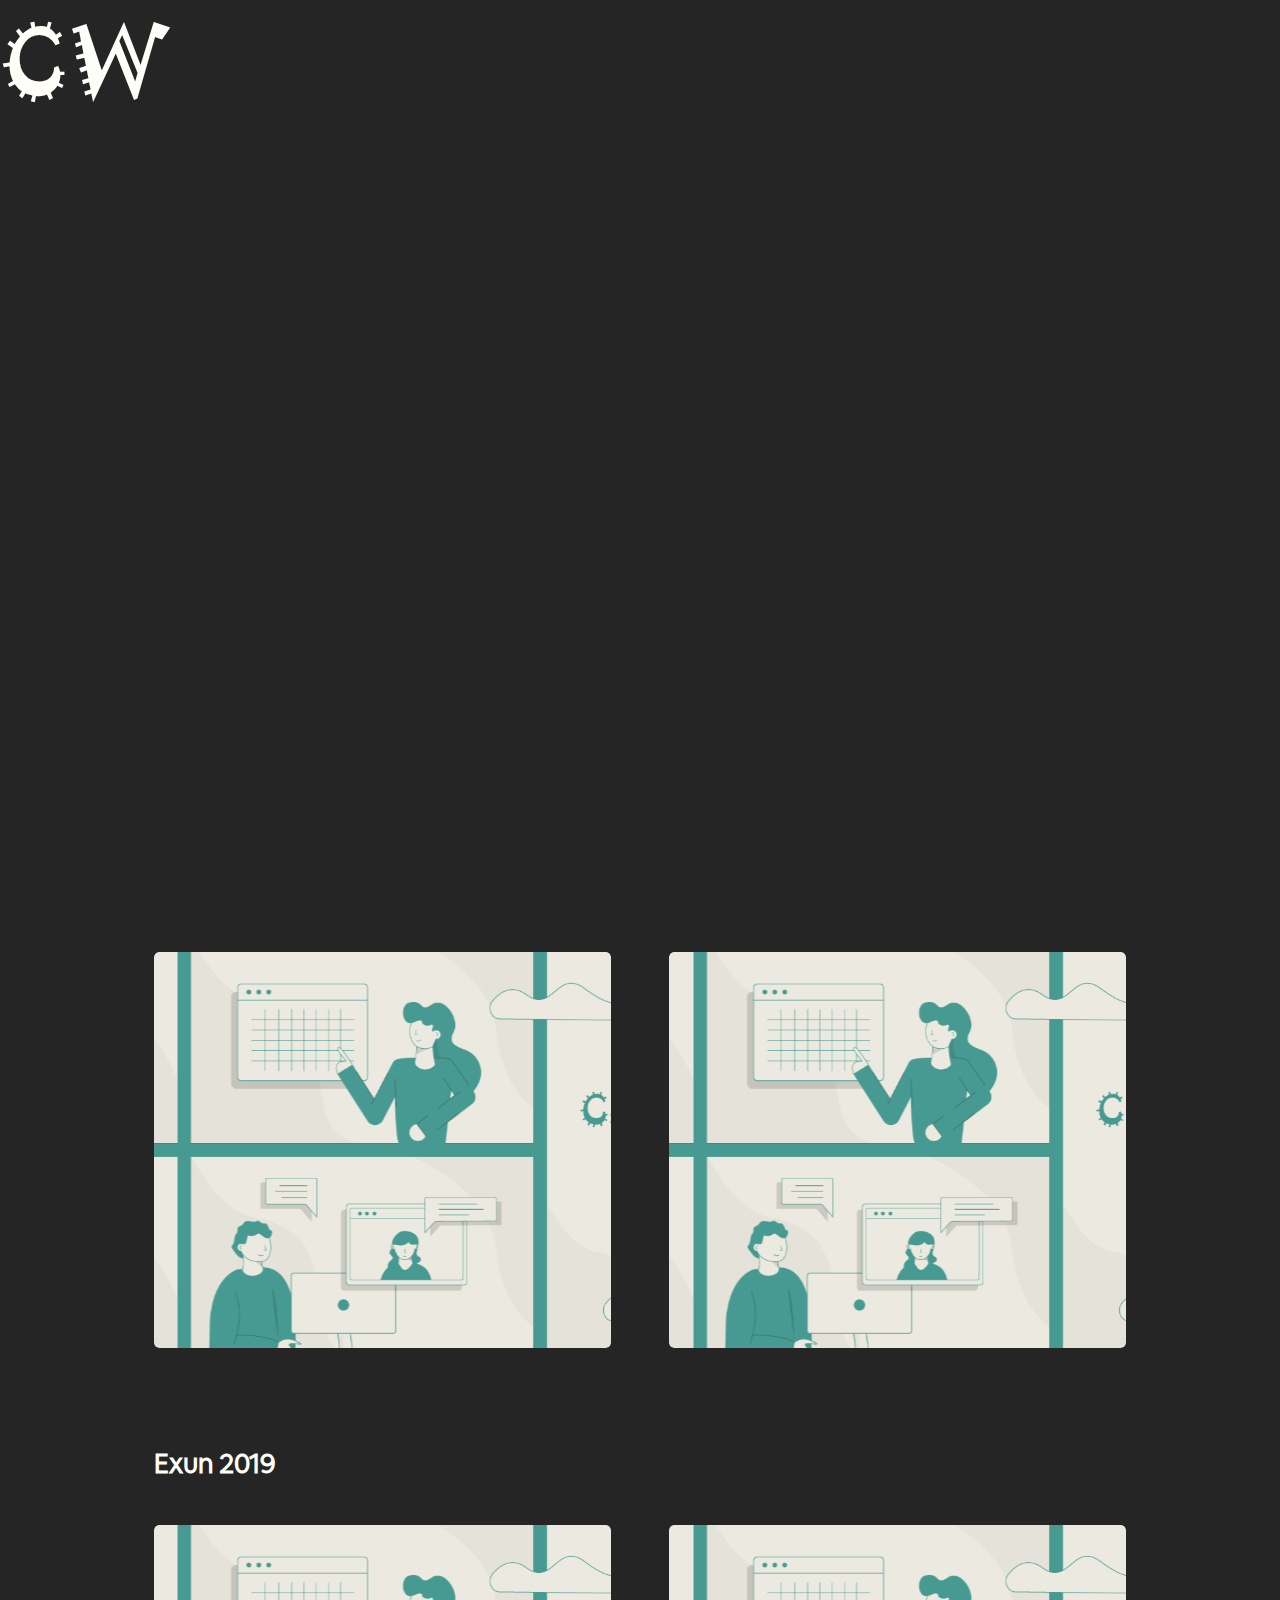
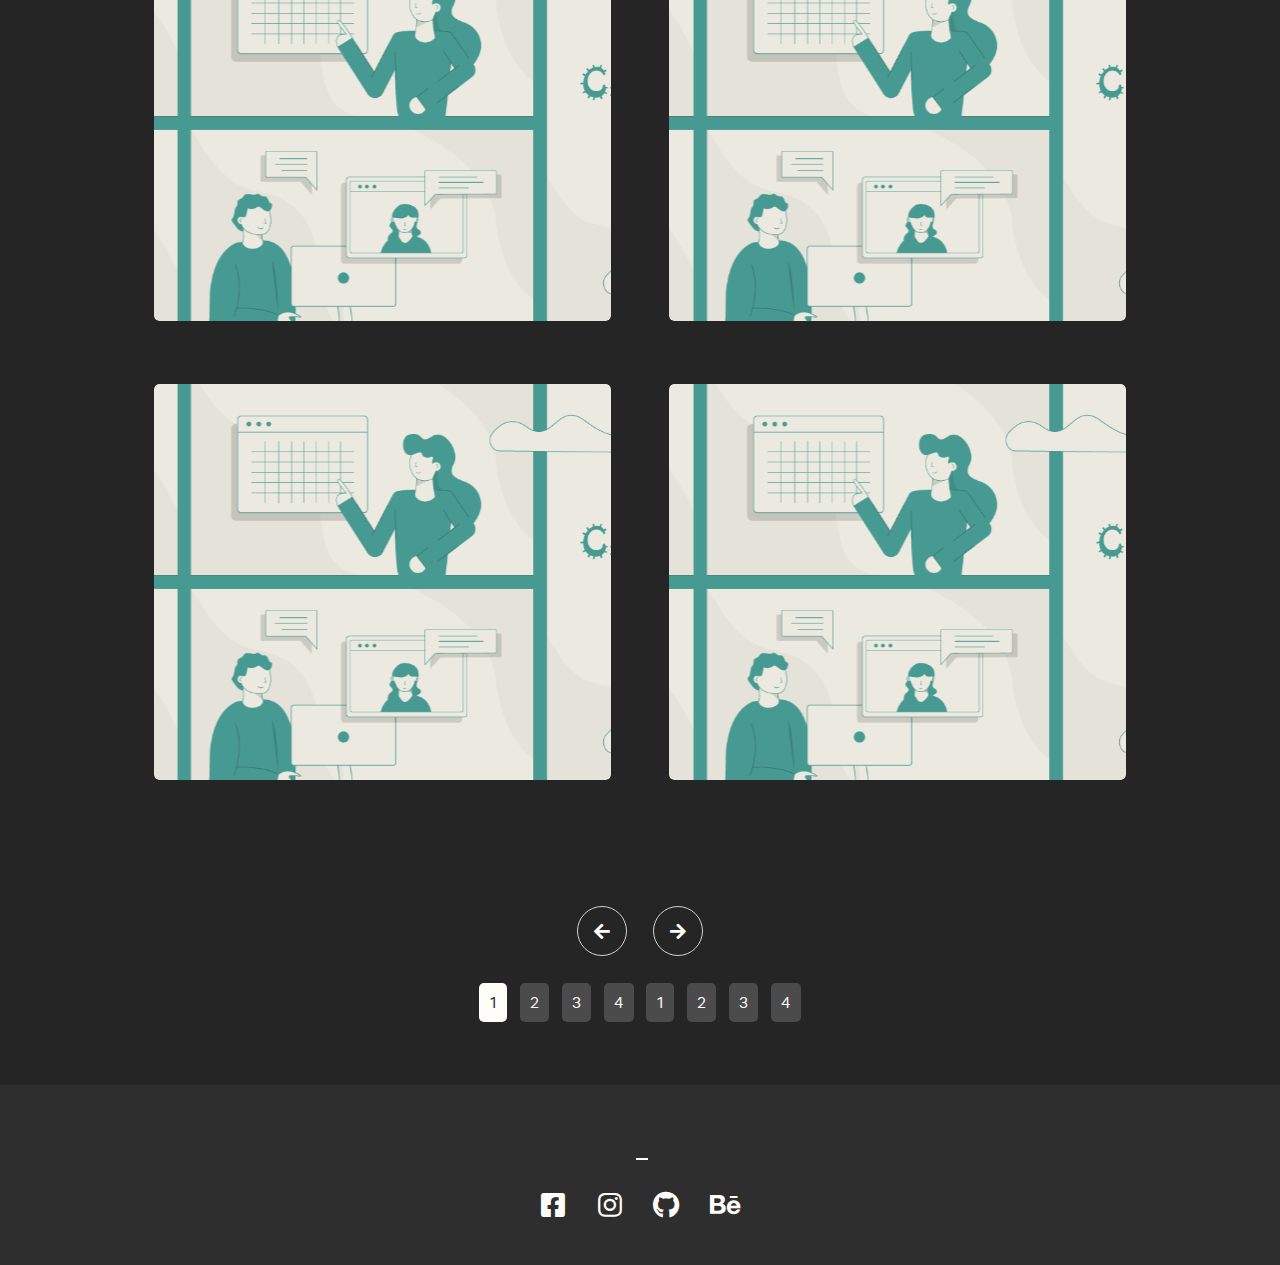
<file: html/archive.html>
<!DOCTYPE html>
<html lang="en">
  <head>
    <meta charset="UTF-8" />
    <meta http-equiv="X-UA-Compatible" content="IE=edge" />
    <meta name="viewport" content="width=device-width, initial-scale=1.0" />
    <title>Code Warriors - Archive</title>
    <link
      rel="preload"
      href="../fonts/Jokerman-Regular.ttf"
      as="font"
      type="font/ttf"
      crossorigin
    />
    <link rel="stylesheet" href="../css/all.css" />
    <link rel="stylesheet" href="../css/archive.css" />
  </head>
  <body class="dark loading">
    <div class="loader">
      <h1>CW</h1>
    </div>

    <main>
      <nav>
        <div class="navLeft">
          <a
            class="navBtn"
            href="https://discord.com/invite/jS6A7UZ3?utm_source=Discord%20Widget&utm_medium=Connect"
            >Join Discord</a
          >
          <a class="navLink" href="/blogs">Blog</a>
          <a class="navLink active" href="#">Archive</a>
          <a class="navLink" href="/resources">Resources</a>
          <div class="ham">
            <div class="hamLine"></div>
          </div>
        </div>
        <div class="navMid">CW</div>
        <div class="navRight">
          <a class="navLink" href="/">Home</a>
          <a class="navLink" href="/members">Members</a>
          <a class="navLink" href="/contacts">Contact</a>
          <a class="navLink" href="/alumni">Alumni</a>
          <i class="fas fa-lightbulb"></i>
        </div>
      </nav>

      <div class="side">
        <a
          style="--navD: 0.4s"
          class="navBtn"
          href="https://discord.com/invite/jS6A7UZ3?utm_source=Discord%20Widget&utm_medium=Connect"
          >Join Discord</a
        >
        <a style="--navD: 0.44s" class="navLink" href="/">Home</a>
        <a style="--navD: 0.48s" class="navLink" href="/blogs">Blog</a>
        <a style="--navD: 0.52s" class="navLink active" href="#">Archive</a>
        <a style="--navD: 0.56s" class="navLink" href="/resources">Resources</a>
        <a style="--navD: 0.6s" class="navLink" href="/members">Members</a>
        <a style="--navD: 0.64s" class="navLink" href="/contacts">Contact</a>
        <a style="--navD: 0.68s" class="navLink" href="/alumni">Alumni</a>
      </div>

      <div class="main">
        <h1>Archive</h1>
        <div class="tabs">
          <h3 class="tab activeTab">Creative Work</h3>
          <h3 class="tab">Creative Work</h3>
          <h3 class="tab">Creative Work</h3>
          <h3 class="tab">Creative Work</h3>
          <h3 class="tab">Creative Work</h3>
        </div>

        <div class="header fH">
          <div class="headerLeft">
            <h2>Exun 2020</h2>
          </div>

          <div class="headerRight">
            <div class="input">
              <input autocomplete="off" id="searchBar" type="text" placeholder="Search" />
              <button>
                <img class="dD" src="../assets/search.svg" alt="" /><img
                  class="lD"
                  src="../assets/search2.svg"
                  alt=""
                />
              </button>
            </div>

            <div class="sort">
              <div class="by">Sort by Event</div>
              <div class="buttn">
                <i class="fas fa-sort-down"></i>
              </div>
              <div class="options">
                <div class="option">Exun 2020</div>
                <div class="option">Exun 2019</div>
                <div class="option allAdd">All</div>
              </div>
            </div>
          </div>
        </div>

        <div class="cards">
          <a href="#" class="card">
            <img src="../assets/banner.svg" alt="" />
            <div class="bottom">
              <h2 class="cardTitle">Ishaan</h2>
              <h3 class="cardSubtitle">Designathon</h3>
            </div>
          </a>
          <a href="#" class="card">
            <img src="../assets/banner.svg" alt="" />
            <div class="bottom">
              <h2 class="cardTitle">Dev</h2>
              <h3 class="cardSubtitle">Designathon</h3>
            </div>
          </a>
          <a href="#" class="card">
            <img src="../assets/banner.svg" alt="" />
            <div class="bottom">
              <h2 class="cardTitle">Ved</h2>
              <h3 class="cardSubtitle">dddddd</h3>
            </div>
          </a>
          <a href="#" class="card">
            <img src="../assets/banner.svg" alt="" />
            <div class="bottom">
              <h2 class="cardTitle">aaaaa</h2>
              <h3 class="cardSubtitle">Designathon</h3>
            </div>
          </a>
          <div class="see">
            <h4>See All</h4>
          </div>
        </div>

        <div class="header">
          <div class="headerLeft">
            <h2>Exun 2019</h2>
          </div>

          <div class="headerRight"></div>
        </div>

        <div class="cards">
          <a href="#" class="card">
            <img src="../assets/banner.svg" alt="" />
            <div class="bottom">
              <h2 class="cardTitle">MCR Remake</h2>
              <h3 class="cardSubtitle">Designathon</h3>
            </div>
          </a>
          <a href="#" class="card">
            <img src="../assets/banner.svg" alt="" />
            <div class="bottom">
              <h2 class="cardTitle">MCR Remake</h2>
              <h3 class="cardSubtitle">Designathon</h3>
            </div>
          </a>
          <a href="#" class="card">
            <img src="../assets/banner.svg" alt="" />
            <div class="bottom">
              <h2 class="cardTitle">MCR Remake</h2>
              <h3 class="cardSubtitle">Designathon</h3>
            </div>
          </a>
          <a href="#" class="card">
            <img src="../assets/banner.svg" alt="" />
            <div class="bottom">
              <h2 class="cardTitle">MCR Remake</h2>
              <h3 class="cardSubtitle">Designathon</h3>
            </div>
          </a>
          <div class="see">
            <h4>See All</h4>
          </div>
        </div>

        <form class="page">
          <div class="arrows">
            <button>
              <i class="fas fa-arrow-left"></i>
            </button>
            <button>
              <i class="fas fa-arrow-right"></i>
            </button>
          </div>
          <div class="nums">
            <button class="pageActive">1</button>
            <button>2</button>
            <button>3</button>
            <button>4</button>
            <button>1</button>
            <button>2</button>
            <button>3</button>
            <button>4</button>
          </div>
        </form>

    </main>

    <footer>
      <p>
        <span id="titleF"></span
        ><span id="cursorF" class="cursor footcur"></span>
      </p>
      <div class="footSocial">
        <a href="https://www.facebook.com/codewarriors/">
          <i class="fab fa-facebook-square"></i>
        </a>
        <a href="https://www.instagram.com/codewarriors42/?hl=en">
          <i class="fab fa-instagram"></i>
        </a>
        <a href="https://github.com/codewarriors42">
          <i class="fab fa-github"></i>
        </a>
        <a href="https://www.behance.net/codewarriors">
          <i class="fab fa-behance"></i>
        </a>
      </div>
    </footer>

    <script src="../js/jquery.min.js"></script>
    <script src="../js/mode.js"></script>
    <script src="../js/footer.js"></script>
    <script src="../js/archive.js"></script>
    <script src="../js/page.js"></script>
  </body>
</html>
</file>
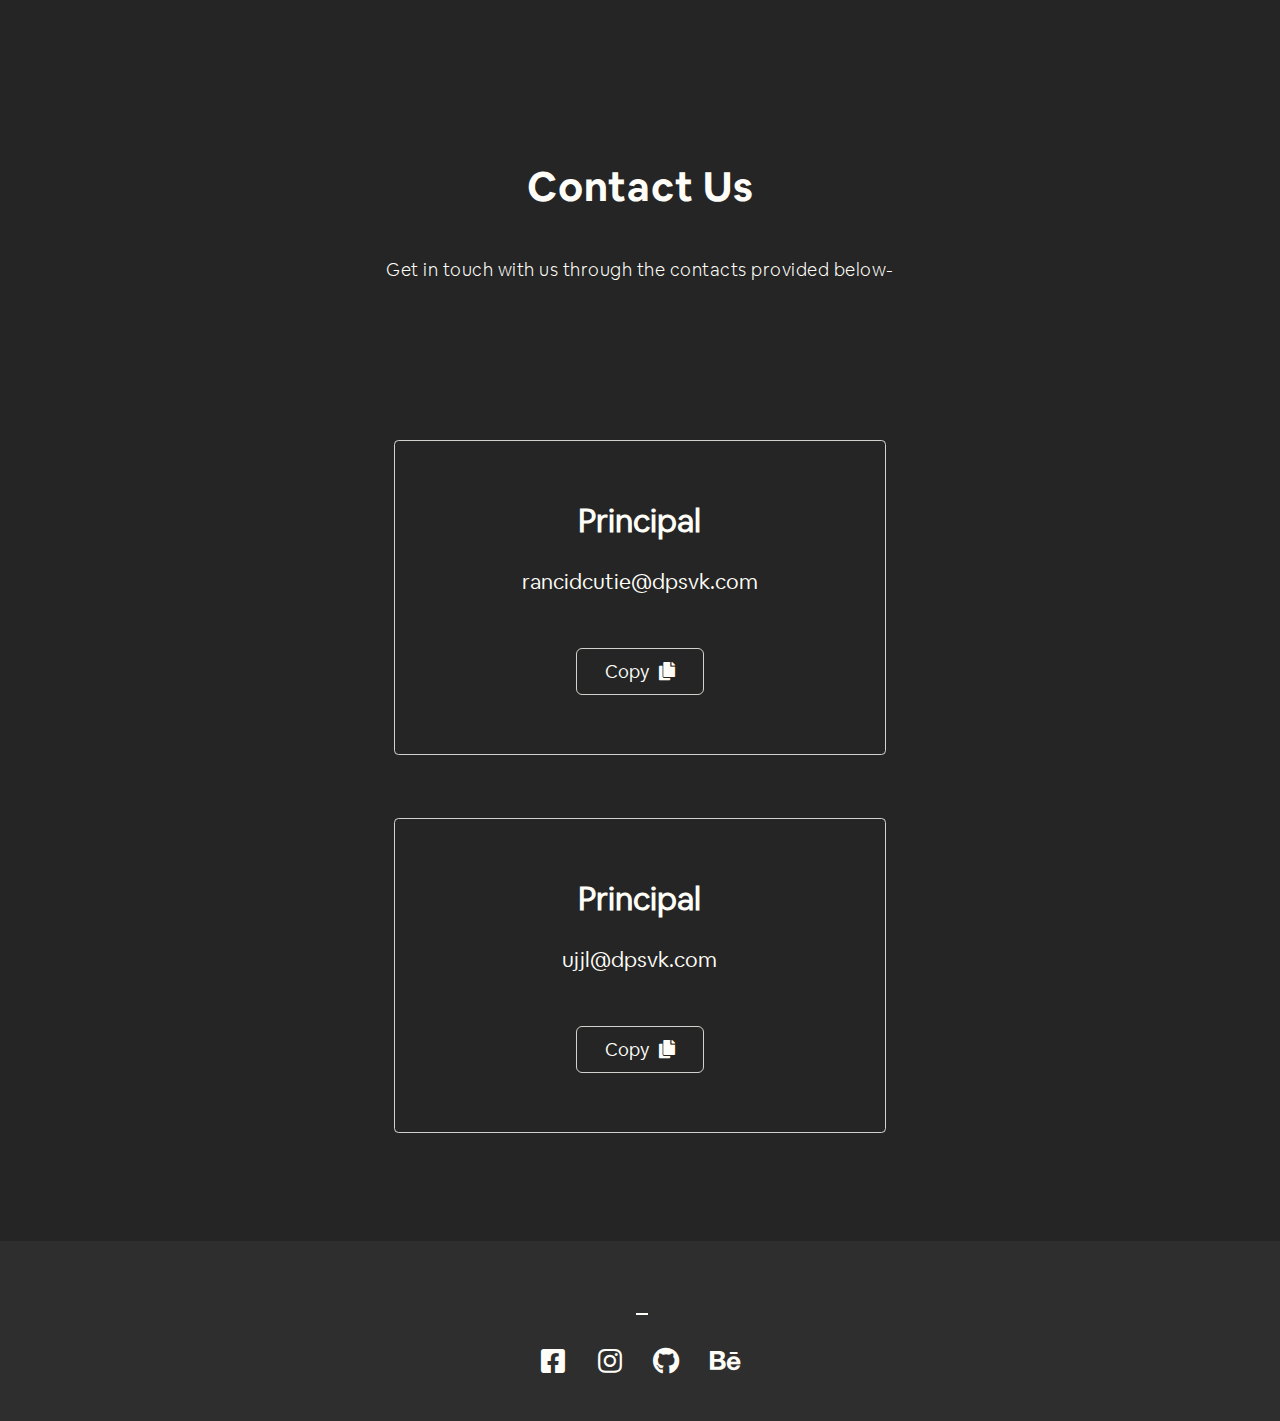
<file: html/contacts.html>
<!DOCTYPE html>
<html lang="en">
<head>
    <meta charset="UTF-8">
    <meta name="viewport" content="width=device-width, initial-scale=1.0">
    <title>CW - Contacts</title>
    <link rel="stylesheet" href="../css/all.css">
    <link rel="stylesheet" href="../css/contacts.css">
</head>
<body class="dark">
    
    <main>
        <nav>
            <div class="navLeft">
                <a class="navBtn"
                    href="https://discord.com/invite/jS6A7UZ3?utm_source=Discord%20Widget&utm_medium=Connect">Join
                    Discord</a>
                <a class="navLink" href="#">Blog</a>
                <a class="navLink" href="#">Archive</a>
                <a class="navLink" href="#">Resources</a>
                <div class="ham">
                    <div class="hamLine"></div>
                </div>
            </div>
            <div class="navMid">
                CW
            </div>
            <div class="navRight">
                <a class="navLink active" href="#">Home</a>
                <a class="navLink" href="#">Members</a>
                <a class="navLink" href="#">Contact</a>
                <a class="navLink" href="#">Alumni</a>
                <i class="fas fa-lightbulb"></i>
            </div>
        </nav>
    
        <div class="side">
            <a style="--navD: 0.4s" class="navBtn"
                href="https://discord.com/invite/jS6A7UZ3?utm_source=Discord%20Widget&utm_medium=Connect">Join Discord</a>
            <a style="--navD: 0.44s" class="navLink active" href="#">Home</a>
            <a style="--navD: 0.48s" class="navLink" href="#">Blog</a>
            <a style="--navD: 0.52s" class="navLink" href="#">Archive</a>
            <a style="--navD: 0.56s" class="navLink" href="#">Resources</a>
            <a style="--navD: 0.6s" class="navLink" href="#">Members</a>
            <a style="--navD: 0.64s" class="navLink" href="#">Contact</a>
            <a style="--navD: 0.68s" class="navLink" href="#">Alumni</a>
        </div>
    
        <section class="hero">
            <div class="heroContent">
                <h1>Contact Us</h1>
                <h3>
                    Get in touch with us through the contacts provided below-
                </h3>
            </div>
        </section>
    </main>
    
    <div class="transparent">
        <div class="dShapes">
            <div class="l1">
                <img class="inMob" data-speed="2" data-layer="1" style="--t: 13%; --l: 6%; --r: 0"
                    src="../assets/shapes/circ.svg" alt="">
                <img class="inMob" data-speed="3" data-layer="1" style="--t: 15%; --l: 90%; --r: 1deg"
                    src="../assets/shapes/circ.svg" alt="">
            </div>
            <div class="l2">
                <img class="inMob" data-speed="3" data-layer="2" style="--t: 0%; --l: 70%; --r: 0"
                    src="../assets/shapes/square.svg" alt="">
                <img class="inMob" data-speed="2" data-layer="2" style="--t: -5%; --l: 25%; --r: 20deg"
                    src="../assets/shapes/triangle.svg" alt="">
            </div>
            <div class="l1">
                <img class="forstab" data-speed="3" data-layer="1" style="--t: 30%; --l: 6%; --r: 0"
                    src="../assets/shapes/circ.svg" alt="">
                <img class="mob" data-speed="4" data-layer="1" style="--t: 75%; --l: 64%; --r: 1deg"
                    src="../assets/shapes/circ.svg" alt="">
                <img class="fortab" data-speed="3" data-layer="1" style="--t: 77%; --l: 17%; --r: 80deg"
                    src="../assets/shapes/triangle.svg" alt="">
                <img class="mob" data-speed="2" data-layer="1" style="--t: 70%; --l: 1%; --r: 0"
                    src="../assets/shapes/square.svg" alt="">
            </div>
            <div class="l2">
                <img class="mob" data-speed="2" data-layer="2" style="--t: 16%; --l: 32%; --r: 0"
                    src="../assets/shapes/circ.svg" alt="">
                <img class="forstab" data-speed="3" data-layer="2" style="--t: 20%; --l: 20%; --r: 20deg"
                    src="../assets/shapes/triangle.svg" alt="">
                <img class="forstab" data-speed="4" data-layer="2" style="--t: 27%; --l: 97%; --r: 40deg"
                    src="../assets/shapes/triangle.svg" alt="">
                <img class="mob" data-speed="5" data-layer="2" style="--t: 18%; --l: 76%; --r: 1deg"
                    src="../assets/shapes/square.svg" alt="">
            </div>
            <div class="l3">
                <img class="forstab" data-speed="3" data-layer="3" style="--t: 33%; --l: 85%; --r: 1deg"
                    src="../assets/shapes/circ.svg" alt="">
                <img class="mob" data-speed="2" data-layer="3" style="--t: 45%; --l: 13%; --r: 50deg"
                    src="../assets/shapes/triangle.svg" alt="">
                <img class="fortab" data-speed="2" data-layer="3" style="--t: 48%; --l: 92%; --r: 90deg"
                    src="../assets/shapes/triangle.svg" alt="">
                <img class="mob" data-speed="3" data-layer="3" style="--t: 72%; --l: 79%; --r: 1deg"
                    src="../assets/shapes/square.svg" alt="">
            </div>
            <div class="l4">
                <img class="mob" data-speed="4" data-layer="4" style="--t: 55%; --l: 78%; --r: 1deg"
                    src="../assets/shapes/circ.svg" alt="">
                <img class="mob" data-speed="2" data-layer="4" style="--t: 60%; --l: 26%; --r: 20deg"
                    src="../assets/shapes/triangle.svg" alt="">
                <img class="forstab" data-speed="5" data-layer="4" style="--t: 67%; --l: 92%; --r: 1deg"
                    src="../assets/shapes/triangle.svg" alt="">
            </div>
        </div>
        <div class="lShapes">
            <div class="l1">
                <img class="inMob" data-speed="3" data-layer="1" style="--t: 13%; --l: 6%; --r: 0"
                    src="../assets/shapes/circ2.svg" alt="">
                <img class="inMob" data-speed="3" data-layer="1" style="--t: 15%; --l: 90%; --r: 1deg"
                    src="../assets/shapes/circ2.svg" alt="">
            </div>
            <div class="l2">
                <img class="inMob" data-speed="2" data-layer="2" style="--t: 0%; --l: 70%; --r: 0"
                    src="../assets/shapes/square2.svg" alt="">
                <img class="inMob" data-speed="4" data-layer="2" style="--t: -5%; --l: 25%; --r: 20deg"
                    src="../assets/shapes/triangle2.svg" alt="">
            </div>
            <div class="l1">
                <img class="mob" data-speed="3" data-layer="1" style="--t: 30%; --l: 6%; --r: 0"
                    src="../assets/shapes/circ2.svg" alt="">
                <img class="mob" data-speed="2" class="forstab" class="fortab" data-layer="1"
                    style="--t: 75%; --l: 64%; --r: 1deg" src="../assets/shapes/circ2.svg" alt="">
                <img class="mob" data-speed="5" data-layer="1" style="--t: 77%; --l: 17%; --r: 80deg"
                    src="../assets/shapes/triangle2.svg" alt="">
                <img class="forstab" data-speed="3" data-layer="1" style="--t: 70%; --l: 1%; --r: 0"
                    src="../assets/shapes/square2.svg" alt="">
            </div>
            <div class="l2">
                <img class="mob" data-speed="2" data-layer="2" style="--t: 16%; --l: 32%; --r: 0"
                    src="../assets/shapes/circ2.svg" alt="">
                <img class="mob" data-speed="3" class="fortab" data-layer="2" style="--t: 20%; --l: 20%; --r: 20deg"
                    src="../assets/shapes/triangle2.svg" alt="">
                <img class="mob" data-speed="3" data-layer="2" style="--t: 27%; --l: 97%; --r: 40deg"
                    src="../assets/shapes/triangle2.svg" alt="">
                <img class="forstab" data-speed="4" data-layer="2" style="--t: 18%; --l: 76%; --r: 1deg"
                    src="../assets/shapes/square2.svg" alt="">
            </div>
            <div class="l3">
                <img class="mob" data-speed="3" data-layer="3" style="--t: 33%; --l: 85%; --r: 1deg"
                    src="../assets/shapes/circ2.svg" alt="">
                <img class="mob" data-speed="2" data-layer="3" style="--t: 45%; --l: 13%; --r: 50deg"
                    src="../assets/shapes/triangle2.svg" alt="">
                <img class="forstab" data-speed="3" data-layer="3" style="--t: 48%; --l: 92%; --r: 90deg"
                    src="../assets/shapes/triangle2.svg" alt="">
                <img class="mob" data-speed="3" data-layer="3" style="--t: 72%; --l: 79%; --r: 1deg"
                    src="../assets/shapes/square2.svg" alt="">
            </div>
            <div class="l4">
                <img class="forstab" data-speed="5" data-layer="4" style="--t: 55%; --l: 78%; --r: 1deg"
                    src="../assets/shapes/circ2.svg" alt="">
                <img class="mob" data-speed="2" data-layer="4" style="--t: 60%; --l: 26%; --r: 20deg"
                    src="../assets/shapes/triangle2.svg" alt="">
                <img class="fortab" data-speed="3" data-layer="4" style="--t: 67%; --l: 92%; --r: 1deg"
                    src="../assets/shapes/triangle2.svg" alt="">
            </div>
        </div>
    </div>
    
    <section class="container">
        <div class="container-wrap">
            <div class="card">
                <h1>Principal</h1>
                <p id="divEmail" class="mail">rancidcutie@dpsvk.com</p>
                <button class="mailBtn">Copy <i class="fas fa-copy"></i></button>
            </div>
            <div class="card">
                <h1>Principal</h1>
                <p id="divEmail" class="mail">ujjl@dpsvk.com</p>
                <button class="mailBtn">Copy <i class="fas fa-copy"></i></button>
            </div>
        </div>
    </section>
    
    <footer>
        <p><span id="titleF"></span><span id="cursorF" class="cursor footcur"></span></p>
        <div class="footSocial">
            <a href="#">
                <i class="fab fa-facebook-square"></i>
            </a>
            <a href="#">
                <i class="fab fa-instagram"></i>
            </a>
            <a href="#">
                <i class="fab fa-github"></i>
            </a>
            <a href="#">
                <i class="fab fa-behance"></i>
            </a>
        </div>
    </footer>
    
    <script src="../js/footer.js"></script>
    <script src="../js/jquery.min.js"></script>
    <script src="../js/mode.js"></script>
    <script src="../js/contacts.js"></script>
</body>
</html>
</file>
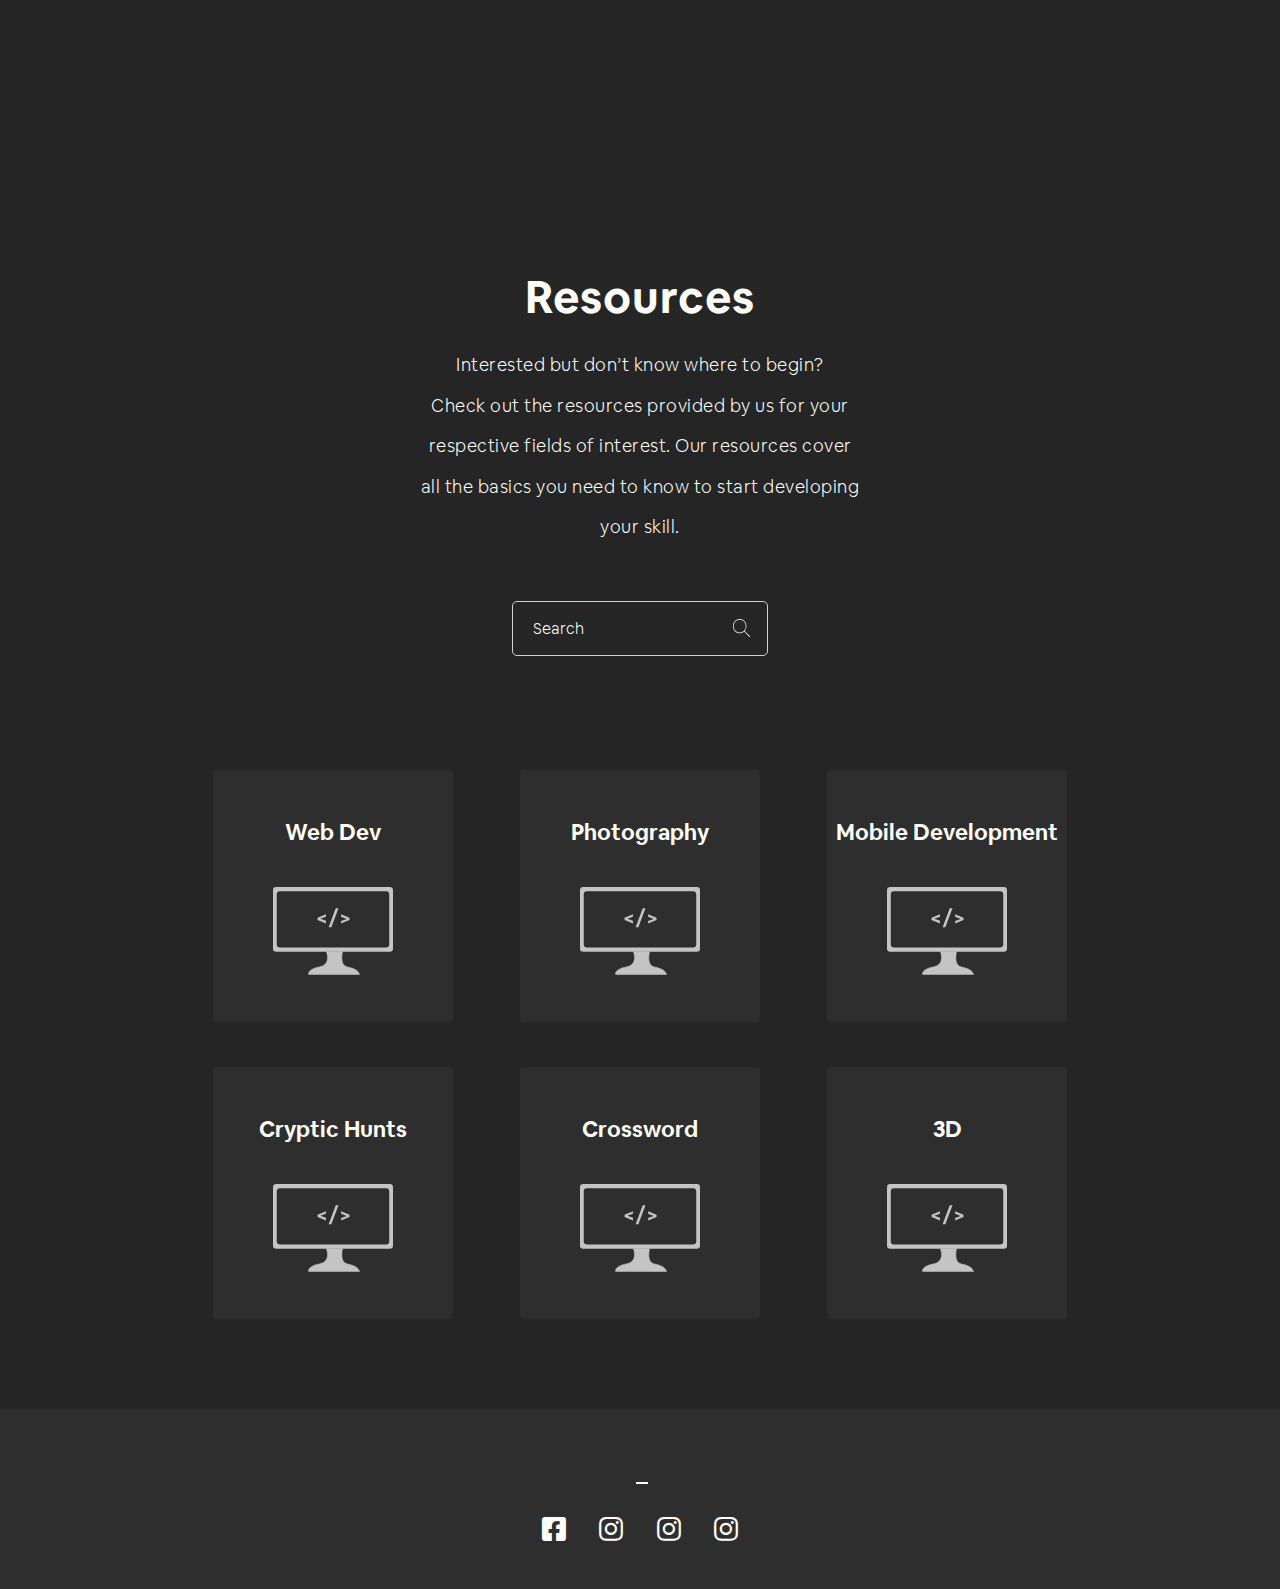
<file: html/resources.html>
<!DOCTYPE html>
<html lang="en">
  <head>
    <meta charset="UTF-8" />
    <meta name="viewport" content="width=device-width, initial-scale=1.0" />
    <title>CW - Resources</title>
    <link rel="stylesheet" href="../css/all.css" />
    <link rel="stylesheet" href="../css/resources.css" />
  </head>
  <body class="dark">
    <main>
      <nav>
        <div class="navLeft">
          <a
            class="navBtn"
            href="https://discord.com/invite/jS6A7UZ3?utm_source=Discord%20Widget&utm_medium=Connect"
            >Join Discord</a
          >
          <a class="navLink" href="#">Blog</a>
          <a class="navLink" href="#">Archive</a>
          <a class="navLink" href="#">Resources</a>
          <div class="ham">
            <div class="hamLine"></div>
          </div>
        </div>
        <div class="navMid">CW</div>
        <div class="navRight">
          <a class="navLink active" href="#">Home</a>
          <a class="navLink" href="#">Members</a>
          <a class="navLink" href="#">Contact</a>
          <a class="navLink" href="#">Alumni</a>
          <i class="fas fa-lightbulb"></i>
        </div>
      </nav>

      <div class="side">
        <a
          style="--navD: 0.4s"
          class="navBtn"
          href="https://discord.com/invite/jS6A7UZ3?utm_source=Discord%20Widget&utm_medium=Connect"
          >Join Discord</a
        >
        <a style="--navD: 0.44s" class="navLink active" href="#">Home</a>
        <a style="--navD: 0.48s" class="navLink" href="#">Blog</a>
        <a style="--navD: 0.52s" class="navLink" href="#">Archive</a>
        <a style="--navD: 0.56s" class="navLink" href="#">Resources</a>
        <a style="--navD: 0.6s" class="navLink" href="#">Members</a>
        <a style="--navD: 0.64s" class="navLink" href="#">Contact</a>
        <a style="--navD: 0.68s" class="navLink" href="#">Alumni</a>
      </div>

      <section class="hero">
        <div class="heroContent">
          <h1>Resources</h1>
          <h3>
            Interested but don’t know where to begin? <br />Check out the
            resources provided by us for your respective fields of interest. Our
            resources cover all the basics you need to know to start developing
            your skill.
          </h3>
          <div class="input">
            <input
              autocomplete="off"
              id="searchBar"
              type="text"
              placeholder="Search"
            />
            <button>
              <img class="darkR" src="../assets/search.svg" alt="" /><img
                class="lightR"
                src="../assets/search2.svg"
                alt=""
              />
            </button>
          </div>
          <div class="transparent">
            <div class="dShapes">
              <div class="l1">
                <img
                  class="inMob"
                  data-speed="2"
                  data-layer="1"
                  style="--t: 13%; --l: 6%; --r: 0"
                  src="../assets/shapes/circ.svg"
                  alt=""
                />
                <img
                  class="inMob"
                  data-speed="3"
                  data-layer="1"
                  style="--t: 15%; --l: 90%; --r: 1deg"
                  src="../assets/shapes/circ.svg"
                  alt=""
                />
              </div>
              <div class="l2">
                <img
                  class="inMob"
                  data-speed="3"
                  data-layer="2"
                  style="--t: 0%; --l: 70%; --r: 0"
                  src="../assets/shapes/square.svg"
                  alt=""
                />
                <img
                  class="inMob"
                  data-speed="2"
                  data-layer="2"
                  style="--t: -5%; --l: 25%; --r: 20deg"
                  src="../assets/shapes/triangle.svg"
                  alt=""
                />
              </div>
              <div class="l1">
                <img
                  class="forstab"
                  data-speed="3"
                  data-layer="1"
                  style="--t: 30%; --l: 6%; --r: 0"
                  src="../assets/shapes/circ.svg"
                  alt=""
                />
                <img
                  class="mob"
                  data-speed="4"
                  data-layer="1"
                  style="--t: 75%; --l: 64%; --r: 1deg"
                  src="../assets/shapes/circ.svg"
                  alt=""
                />
                <img
                  class="fortab"
                  data-speed="3"
                  data-layer="1"
                  style="--t: 77%; --l: 17%; --r: 80deg"
                  src="../assets/shapes/triangle.svg"
                  alt=""
                />
                <img
                  class="mob"
                  data-speed="2"
                  data-layer="1"
                  style="--t: 70%; --l: 1%; --r: 0"
                  src="../assets/shapes/square.svg"
                  alt=""
                />
              </div>
              <div class="l2">
                <img
                  class="mob"
                  data-speed="2"
                  data-layer="2"
                  style="--t: 16%; --l: 32%; --r: 0"
                  src="../assets/shapes/circ.svg"
                  alt=""
                />
                <img
                  class="forstab"
                  data-speed="3"
                  data-layer="2"
                  style="--t: 20%; --l: 20%; --r: 20deg"
                  src="../assets/shapes/triangle.svg"
                  alt=""
                />
                <img
                  class="forstab"
                  data-speed="4"
                  data-layer="2"
                  style="--t: 27%; --l: 97%; --r: 40deg"
                  src="../assets/shapes/triangle.svg"
                  alt=""
                />
                <img
                  class="mob"
                  data-speed="5"
                  data-layer="2"
                  style="--t: 18%; --l: 76%; --r: 1deg"
                  src="../assets/shapes/square.svg"
                  alt=""
                />
              </div>
              <div class="l3">
                <img
                  class="forstab"
                  data-speed="3"
                  data-layer="3"
                  style="--t: 33%; --l: 85%; --r: 1deg"
                  src="../assets/shapes/circ.svg"
                  alt=""
                />
                <img
                  class="mob"
                  data-speed="2"
                  data-layer="3"
                  style="--t: 45%; --l: 13%; --r: 50deg"
                  src="../assets/shapes/triangle.svg"
                  alt=""
                />
                <img
                  class="fortab"
                  data-speed="2"
                  data-layer="3"
                  style="--t: 48%; --l: 92%; --r: 90deg"
                  src="../assets/shapes/triangle.svg"
                  alt=""
                />
                <img
                  class="mob"
                  data-speed="3"
                  data-layer="3"
                  style="--t: 72%; --l: 79%; --r: 1deg"
                  src="../assets/shapes/square.svg"
                  alt=""
                />
              </div>
              <div class="l4">
                <img
                  class="mob"
                  data-speed="4"
                  data-layer="4"
                  style="--t: 55%; --l: 78%; --r: 1deg"
                  src="../assets/shapes/circ.svg"
                  alt=""
                />
                <img
                  class="mob"
                  data-speed="2"
                  data-layer="4"
                  style="--t: 60%; --l: 26%; --r: 20deg"
                  src="../assets/shapes/triangle.svg"
                  alt=""
                />
                <img
                  class="forstab"
                  data-speed="5"
                  data-layer="4"
                  style="--t: 67%; --l: 92%; --r: 1deg"
                  src="../assets/shapes/triangle.svg"
                  alt=""
                />
              </div>
            </div>
            <div class="lShapes">
              <div class="l1">
                <img
                  class="inMob"
                  data-speed="3"
                  data-layer="1"
                  style="--t: 13%; --l: 6%; --r: 0"
                  src="../assets/shapes/circ2.svg"
                  alt=""
                />
                <img
                  class="inMob"
                  data-speed="3"
                  data-layer="1"
                  style="--t: 15%; --l: 90%; --r: 1deg"
                  src="../assets/shapes/circ2.svg"
                  alt=""
                />
              </div>
              <div class="l2">
                <img
                  class="inMob"
                  data-speed="2"
                  data-layer="2"
                  style="--t: 0%; --l: 70%; --r: 0"
                  src="../assets/shapes/square2.svg"
                  alt=""
                />
                <img
                  class="inMob"
                  data-speed="4"
                  data-layer="2"
                  style="--t: -5%; --l: 25%; --r: 20deg"
                  src="../assets/shapes/triangle2.svg"
                  alt=""
                />
              </div>
              <div class="l1">
                <img
                  class="mob"
                  data-speed="3"
                  data-layer="1"
                  style="--t: 30%; --l: 6%; --r: 0"
                  src="../assets/shapes/circ2.svg"
                  alt=""
                />
                <img
                  class="mob"
                  data-speed="2"
                  class="forstab"
                  class="fortab"
                  data-layer="1"
                  style="--t: 75%; --l: 64%; --r: 1deg"
                  src="../assets/shapes/circ2.svg"
                  alt=""
                />
                <img
                  class="mob"
                  data-speed="5"
                  data-layer="1"
                  style="--t: 77%; --l: 17%; --r: 80deg"
                  src="../assets/shapes/triangle2.svg"
                  alt=""
                />
                <img
                  class="forstab"
                  data-speed="3"
                  data-layer="1"
                  style="--t: 70%; --l: 1%; --r: 0"
                  src="../assets/shapes/square2.svg"
                  alt=""
                />
              </div>
              <div class="l2">
                <img
                  class="mob"
                  data-speed="2"
                  data-layer="2"
                  style="--t: 16%; --l: 32%; --r: 0"
                  src="../assets/shapes/circ2.svg"
                  alt=""
                />
                <img
                  class="mob"
                  data-speed="3"
                  class="fortab"
                  data-layer="2"
                  style="--t: 20%; --l: 20%; --r: 20deg"
                  src="../assets/shapes/triangle2.svg"
                  alt=""
                />
                <img
                  class="mob"
                  data-speed="3"
                  data-layer="2"
                  style="--t: 27%; --l: 97%; --r: 40deg"
                  src="../assets/shapes/triangle2.svg"
                  alt=""
                />
                <img
                  class="forstab"
                  data-speed="4"
                  data-layer="2"
                  style="--t: 18%; --l: 76%; --r: 1deg"
                  src="../assets/shapes/square2.svg"
                  alt=""
                />
              </div>
              <div class="l3">
                <img
                  class="mob"
                  data-speed="3"
                  data-layer="3"
                  style="--t: 33%; --l: 85%; --r: 1deg"
                  src="../assets/shapes/circ2.svg"
                  alt=""
                />
                <img
                  class="mob"
                  data-speed="2"
                  data-layer="3"
                  style="--t: 45%; --l: 13%; --r: 50deg"
                  src="../assets/shapes/triangle2.svg"
                  alt=""
                />
                <img
                  class="forstab"
                  data-speed="3"
                  data-layer="3"
                  style="--t: 48%; --l: 92%; --r: 90deg"
                  src="../assets/shapes/triangle2.svg"
                  alt=""
                />
                <img
                  class="mob"
                  data-speed="3"
                  data-layer="3"
                  style="--t: 72%; --l: 79%; --r: 1deg"
                  src="../assets/shapes/square2.svg"
                  alt=""
                />
              </div>
              <div class="l4">
                <img
                  class="forstab"
                  data-speed="5"
                  data-layer="4"
                  style="--t: 55%; --l: 78%; --r: 1deg"
                  src="../assets/shapes/circ2.svg"
                  alt=""
                />
                <img
                  class="mob"
                  data-speed="2"
                  data-layer="4"
                  style="--t: 60%; --l: 26%; --r: 20deg"
                  src="../assets/shapes/triangle2.svg"
                  alt=""
                />
                <img
                  class="fortab"
                  data-speed="3"
                  data-layer="4"
                  style="--t: 67%; --l: 92%; --r: 1deg"
                  src="../assets/shapes/triangle2.svg"
                  alt=""
                />
              </div>
            </div>
          </div>
        </div>
      </section>

      <section class="cards">
        <a class="card" href="#">
          <h2>Web Dev</h2>
          <img class="darkR" src="../assets/Group 9.svg" alt="" />
          <img class="lightR" src="../assets/banner.svg" alt="" />
        </a>
        <a class="card" href="#">
          <h2>Photography</h2>
          <img src="../assets/Group 9.svg" alt="" />
        </a>
        <a class="card" href="#">
          <h2>Mobile Development</h2>
          <img src="../assets/Group 9.svg" alt="" />
        </a>
        <a class="card" href="#">
          <h2>Cryptic Hunts</h2>
          <img src="../assets/Group 9.svg" alt="" />
        </a>
        <a class="card" href="#">
          <h2>Crossword</h2>
          <img src="../assets/Group 9.svg" alt="" />
        </a>
        <a class="card" href="#">
          <h2>3D</h2>
          <img src="../assets/Group 9.svg" alt="" />
        </a>
      </section>
    </main>

    <footer>
      <p>
        <span id="titleF" class="title"></span
        ><span id="cursorF" class="cursor footcur"></span>
      </p>
      <div class="footSocial">
        <a href="#">
          <i class="fab fa-facebook-square"></i>
        </a>
        <a href="#">
          <i class="fab fa-instagram"></i>
        </a>
        <a href="#">
          <i class="fab fa-instagram"></i>
        </a>
        <a href="#">
          <i class="fab fa-instagram"></i>
        </a>
      </div>
    </footer>

    <script src="../js/footer.js"></script>
    <script src="../js/jquery.min.js"></script>
    <script src="../js/mode.js"></script>
    <script src="../js/resources.js"></script>
  </body>
</html>
</file>
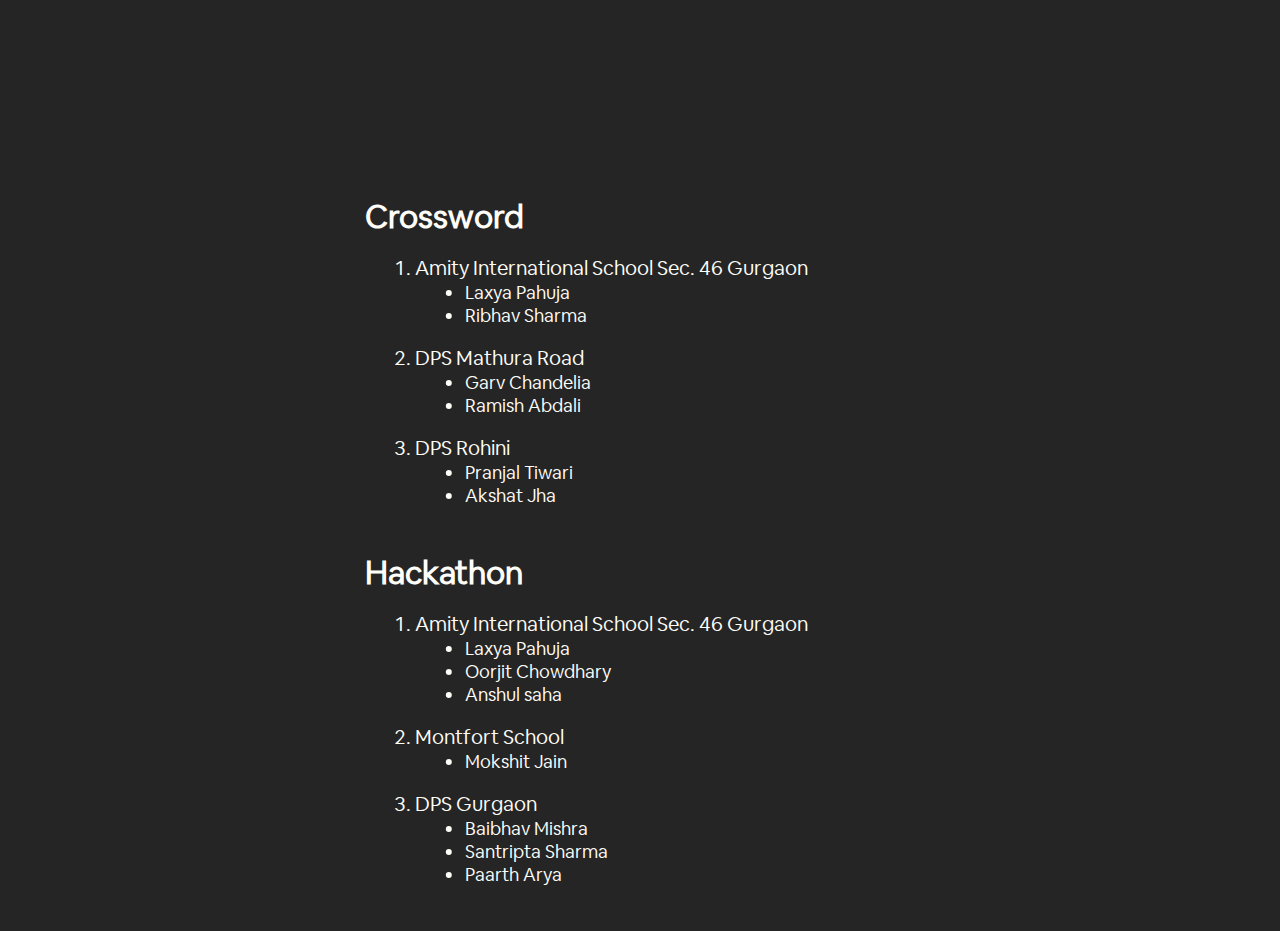
<file: html/winners.html>
<!DOCTYPE html>
<html lang="en">
<head>
    <meta charset="UTF-8">
    <meta name="viewport" content="width=device-width, initial-scale=1.0">
    <title>Code Warriors - Home</title>
    <link rel="stylesheet" href="../css/all.css">
    <link rel="stylesheet" href="../css/index.css">
    <link rel="stylesheet" href="../css/winners.css">
</head>
<body class="dark">

    <main>
        <nav>
            <div class="navLeft">
                <a class="navBtn">Join Discord</a>
                <a class="navLink" href="#">Blog</a>
                <a class="navLink" href="#">Archive</a>
                <a class="navLink" href="#">Resources</a>
            </div>
            <div class="navMid">
                CW
            </div>
            <div class="navRight">
                <a class="navLink active" href="#">Home</a>
                <a class="navLink" href="#">Members</a>
                <a class="navLink" href="#">Contact</a>
                <a class="navLink" href="#">Alumni</a>
                <i class="fas fa-adjust"></i>
            </div>
        </nav>

    <div class="wincontainer">
        <h1>Crossword</h1>
        <ol>
            <li>Amity International School Sec. 46 Gurgaon
                <ul>
                    <li>Laxya Pahuja</li>
                    <li>Ribhav Sharma</li>
                </ul>
            </li>
            <li>DPS Mathura Road
                <ul>
                    <li>Garv Chandelia</li>
                    <li>Ramish Abdali</li>
                </ul>
            </li>
            <li>DPS Rohini
                <ul>
                    <li>Pranjal Tiwari</li>
                    <li>Akshat Jha</li>
                </ul>
            </li>
        </ol>
        <h1>Hackathon</h1>
        
        <ol>
            <li>Amity International School Sec. 46 Gurgaon
                <ul>
                    <li>Laxya Pahuja</li>
                    <li>Oorjit Chowdhary</li>
                    <li>Anshul saha</li>
                </ul>
            </li>
            <li>Montfort School
                <ul>
                    <li>Mokshit Jain</li>
                </ul>
            </li>
            <li>DPS Gurgaon
                <ul>
                    <li>Baibhav Mishra</li>
                    <li>Santripta Sharma</li>
                    <li>Paarth Arya</li>
                </ul>
            </li>
        </ol>
    </div>
    <script src="../js/index.js"></script>
</body>
</html>
</file>
<file: css/archive.css>
.main {
  padding: 5vh 6vw;
  overflow: hidden;
}
.main h1 {
  font-size: 5vh;
  font-family: med;
}
.tabs {
  display: flex;
  justify-content: space-between;
  width: 100%;
  margin: 3vh 0;
  margin-bottom: 10vh;
}
.tab {
  cursor: pointer;
  padding: 1.5vh 0;
  position: relative;
  color: var(--dull);
  transition: all 0.3s;
  font-size: 2.3vh;
}
.tab::before {
  content: "";
  position: absolute;
  top: 100%;
  left: 0;
  width: 0;
  height: 2px;
  transition: all 0.3s;
  background: var(--white);
}
.tab:hover:before {
  width: 25%;
}
.activeTab {
  color: var(--white);
}
.activeTab::before {
  content: "";
  position: absolute;
  top: 100%;
  left: 25%;
  width: 50%;
  height: 2px;
  background: var(--white);
}
/* HEADER */
.header {
  display: flex;
  width: 100%;
  margin-bottom: 1vh;
}
.fH {
  margin-bottom: 6vh;
}
.headerLeft,
.headerRight {
  width: 50%;
  height: 3.6vh;
  display: flex;
  align-items: center;
}
.headerRight {
  justify-content: space-between;
}
.header h2 {
  font-size: 3vh;
}
.input {
  display: flex;
  width: 55%;
  border: 1px var(--borderWhite) solid;
  border-radius: 5px;
  position: relative;
}
#searchBar {
  background: transparent;
  width: 80%;
  border: none;
  border-radius: 5px 0 0 5px;
  padding: 1.8vh 1.6vw;
  transition: all 0.3s;
  font-size: 1.8vh;
  font-family: light;
}
#searchBar::placeholder {
  color: var(--white);
  font-family: light;
}
.input button {
  background: transparent;
  cursor: pointer;
  width: 20%;
  font-size: 2.4vh;
  padding: 1vh 1.3vw;
  display: flex;
  justify-content: center;
  align-items: center;
  border: none;
  font-family: light;
}
.input img {
  width: 120%;
}
.sort {
  width: 35%;
  display: flex;
  border: 1px var(--borderWhite) solid;
  border-radius: 5px;
  position: relative;
}
.by,
.buttn {
  height: 100%;
  display: flex;
  align-items: center;
  justify-content: center;
  cursor: pointer;
  font-size: 1.8vh;
  font-family: light;
  padding: 1.8vh 0;
}
.by {
  width: 80%;
  border-right: 1px var(--white) solid;
}
.buttn {
  width: 20%;
}
.options {
  position: absolute;
  top: 100%;
  left: -0.5%;
  width: 101%;
  z-index: 10;
  border-radius: 0 0 5px 5px;
  background: var(--black);
  border: 1px solid var(--borderWhite);
  opacity: 0;
  transform-origin: top;
  transform: scaleY(0.8);
  pointer-events: none;
  transition: all 0.26s;
}
.option {
  padding: 1.6vh 1vw;
  border-bottom: 1px solid var(--white);
  cursor: pointer;
  font-size: 1.8vh;
  transition: all 0.2s;
  font-family: light;
}
.option:hover {
  background: var(--white);
  color: var(--black);
}
.option:last-child {
  border: none;
}
.allAdd {
  display: none;
}
.allAddActive {
  display: block;
}
.sortActive {
  border-radius: 5px 5px 0 0;
}
.optsActive {
  opacity: 1;
  pointer-events: all;
  transform: scaleY(1);
}
/* CARDS */
.cards {
  width: 100%;
  display: flex;
  justify-content: space-between;
  align-items: center;
  flex-wrap: wrap;
  padding: 4vh 0;
}
.card {
  width: 47%;
  height: 44vh;
  margin-bottom: 7vh;
  border-radius: 5px;
  position: relative;
  transition: all 0.3s;
  overflow: hidden;
}
.card:hover {
  box-shadow: 0 -105px 107px 0 var(--black) inset;
  -webkit-box-shadow: 0 -105px 107px 0 var(--black) inset;
  -moz-box-shadow: 0 -105px 107px 0 var(--black) inset;
}
.card img {
  position: absolute;
  top: 0;
  border-radius: inherit;
  left: 0;
  z-index: -1;
  width: 100%;
  height: 100%;
  object-fit: cover;
  transition: all 0.4s;
}
.card:hover img {
  opacity: 0.75;
}
.bottom {
  position: absolute;
  bottom: 0;
  left: 0;
  width: 100%;
  padding: 2vh 2vw;
}
.card h2 {
  font-size: 3vh;
  font-family: reg;
  transform: translateY(50px);
  opacity: 0;
  transition: all 0.3s;
}
.card h3 {
  font-size: 2vh;
  font-family: light;
  margin-top: 0.6vh;
  transform: translateY(75px);
  opacity: 0;
  transition: all 0.6s;
}
.card:hover .cardTitle,
.card:hover .cardSubtitle {
  transform: translate(0);
  opacity: 1;
}
.see {
  width: 100%;
  text-align: right;
  margin-top: 2vh;
  padding-right: 3vw;
  display: none;
}
.see h4 {
  position: relative;
  display: inline-block;
  font-family: light;
  cursor: pointer;
}
.see h4::after {
  content: "";
  position: absolute;
  bottom: -15%;
  left: 0;
  width: 100%;
  height: 100%;
  height: 1px;
  background: var(--white);
}

/* PAGINATION */
.page {
  width: 100%;
  display: flex;
  flex-direction: column;
  justify-content: center;
  align-items: center;
  margin: 3vh 0;
}
.arrows {
  display: flex;
  margin-bottom: 3vh;
}
.arrows button {
  background: none;
  border: none;
}
.arrows i {
  margin: 0 1vw;
  font-size: 2vh;
  width: 5.6vh;
  height: 5.6vh;
  display: flex;
  justify-content: center;
  align-items: center;
  border: 1px var(--borderWhite) solid;
  border-radius: 50%;
  cursor: pointer;
  transition: all 0.3s;
}
.arrows i:hover {
  background: var(--white);
  color: var(--black);
}
.nums {
  display: flex;
  width: 100%;
  flex-wrap: wrap;
  justify-content: center;
}
.nums button {
  border: none;
  background: var(--scrolly);
  padding: 1vh 0.8vw;
  border-radius: 5px;
  font-size: 1.8vh;
  margin: 0 0.5vw;
  cursor: pointer;
  transition: all 0.3s;
}
.nums button:hover {
  background: var(--sBlack);
}
.nums .pageActive {
  background: var(--white);
  color: var(--black);
}
.nums span {
  height: 100%;
  font-size: 2vh;
  transform: translate(0, 70%);
  letter-spacing: 0.2vw;
}
/* MEDIAS */
@media (max-width: 1400px) {
  #searchBar,
  .by,
  .buttn,
  .option {
    font-size: 1.7vh;
  }
  .main {
    padding: 4vh 5vw;
  }
}
@media (max-width: 1100px) {
  .main {
    padding: 2.6vh 0;
  }
  .main h1 {
    font-size: 4vh;
  }
  .tab {
    font-size: 1.5vh;
    padding: 1vh 0;
  }
  .fH {
    margin-bottom: 3vh;
  }
  .headerLeft {
    width: 35%;
  }
  .header h2 {
    font-size: 2.5vh;
  }
  .headerRight {
    width: 65%;
  }
  #searchBar,
  .by,
  .buttn,
  .option {
    font-size: 1.2vh;
  }
  #searchBar {
    padding: 1.2vh 2vw;
  }
  .input img {
    width: 70%;
  }
  .by,
  .buttn {
    padding: 1.2vh 0;
  }
  .option {
    padding: 1vh 1vw;
  }
  .input {
    width: 60%;
  }
  .sort {
    width: 34%;
  }
  .cards {
    padding: 3.3vh 0;
  }
  .card {
    width: 47%;
    height: 30vh;
    margin-bottom: 4vh;
  }
}
@media (max-width: 1030px) {
  .input img {
    width: 50%;
  }
  .nums button {
    padding: 1.2vh 1.6vw;
    margin: 0 0.8vw;
  }
}
@media (max-width: 800px) {
  .nums button {
    font-size: 1.6vh;
  }
  .arrows i {
    width: 4.6vh;
    height: 4.6vh;
    font-size: 1.6vh;
  }
}
@media (max-width: 550px) {
  .main {
    padding: 1vh 0;
  }
  .main h1 {
    text-align: center;
    font-size: 3vh;
    margin-bottom: 3.5vh;
  }
  .tabs {
    flex-wrap: nowrap;
    width: 170%;
    overflow: hidden;
    overflow-x: scroll;
    margin: 0;
    margin: 2vh 0;
  }
  .header {
    flex-wrap: wrap;
    flex-direction: column-reverse;
  }
  .headerLeft,
  .headerRight {
    width: 100%;
    justify-content: center;
  }
  .fH .headerLeft {
    margin-top: 5vh;
  }
  .header,
  .fH {
    margin: 0;
  }
  .sort {
    display: none;
  }
  .input {
    width: 90%;
  }
  .input img {
    width: 45%;
  }
  .input button {
    width: 17%;
  }
  #searchBar {
    font-size: 1.5vh;
    width: 83%;
    padding: 1.4vh 4vw;
  }
  .cards {
    padding: 2vh 0;
    padding-bottom: 4vh;
    justify-content: center;
  }
  .card {
    display: none;
    width: 95%;
    height: 25vh;
    margin-bottom: 2.3vh;
  }
  .card h2 {
    font-size: 2.5vh;
  }
  .card h3 {
    font-size: 1.5vh;
  }
  .bottom {
    padding: 2vh 5vw;
  }
  .cards > .card:first-child {
    display: inline-block;
  }
  .see {
    display: block;
  }
  .arrows i {
    width: 4vh;
    height: 4vh;
    font-size: 1.4vh;
    margin: 0 3vw;
  }
  .nums button {
    font-size: 1.5vh;
    padding: 1vh 3vw;
    margin: 0 1.8vw;
  }
}
</file>
<file: css/contacts.css>
.transparent {
  width: 100vw;
  overflow: hidden;
}
.hero {
  width: 100%;
  padding-top: 12vh;
  display: flex;
  justify-content: center;
  align-items: center;
  position: relative;
  margin-bottom: 7.7vh;
  overflow-x: hidden;
}
.heroContent {
  display: flex;
  flex-direction: column;
  width: 50%;
  height: 60%;
  justify-content: space-between;
  align-items: center;
  text-align: center;
}
.hero h1 {
  font-size: 4.5vh;
  font-family: bold;
  letter-spacing: 1px;
  margin-bottom: 4vh;
}
.hero h3 {
  font-weight: 100;
  font-family: light;
  line-height: 4.5vh;
  letter-spacing: 0.5px;
  font-size: 2.05vh;
}

/* Conact Style  */

.container {
  /* background-color: aqua; */
  display: flex;
  justify-content: center;
  text-align: center;
  font-family: light;
}

.container-wrap {
  /* background-color: pink; */
  width: 55%;
  display: flex;
  justify-content: space-evenly;
  flex-wrap: wrap;
  align-items: center;
  margin-top: 3vh;
  text-align: center;
}

.card {
  display: flex;
  flex-direction: column;
  justify-content: center;
  align-items: center;
  border: 0.15vh solid var(--borderWhite);
  padding: 2.5vw 4.5vw;
  width: 43%;
  margin-bottom: 7vh;
  border-radius: 0.5vh;
  height: 35vh;
}

.card:nth-of-type(odd) {
  margin-right: 1vw;
}

.card:nth-of-type(even) {
  margin-left: 1vw;
}

.card h1 {
  font-size: 3.5vh;
}

.card p {
  font-size: 2.3vh;
  margin-bottom: 5.9vh;
  margin-top: 3vh;
}

.mailBtn {
  background: transparent;
  border: none;
  cursor: pointer;
  font-size: 2vh;
  padding: 1.2vh 2.2vw;
  border: 1px var(--borderWhite) solid;
  border-radius: 6px;
  transition: all 0.2s;
}
.mailBtn i {
  margin-left: 0.5vw;
  transition: all 0.2s;
}
.mailBtn:hover {
  background: var(--white);
  color: var(--black);
}
.mailBtn:hover i {
  color: var(--black);
}

footer {
  margin-top: 5vh;
}

/* Media Queries */

@media (max-width: 1300px) {
  .hero {
    padding: 6vh 0;
  }
  .heroContent {
    width: 55%;
  }
  .card {
    width: 70%;
  }
  .card:nth-of-type(odd) {
    margin-right: 0;
  }

  .card:nth-of-type(even) {
    margin-left: 0;
  }
}

@media (max-width: 1200px) {
  .container-wrap {
    width: 85%;
    justify-content: space-around;
  }
  .card {
    /* width: 70%; */
    /* margin: 0 2vw; */
    min-height: 28vh;
  }
  .hero {
    margin-bottom: 0;
  }
}

@media (max-width: 950px) {
  .container-wrap {
    width: 60%;
    /* justify-content: space-between; */
  }
  .card {
    width: 120%;
    min-width: 90%;
    word-wrap: break-word;
    padding: 4.5vw 4.5vw;
  }
  .hero {
    margin-bottom: 0;
  }
}

@media (max-width: 750px) {
  .container-wrap {
    width: 87%;
  }
  .heroContent {
    width: 90%;
  }
  .card {
    height: 20vh;
  }
  .card p {
    margin-bottom: 5vh;
  }
}

@media (max-width: 400px) {
  .container-wrap {
    width: 70%;
  }
}
</file>
<file: css/resources.css>
.hero {
  width: 100%;
  padding-top: 18vh;
  display: flex;
  justify-content: center;
  align-items: center;
  position: relative;
  margin-bottom: 7.7vh;
}
.heroContent {
  display: flex;
  flex-direction: column;
  width: 40%;
  height: 60%;
  justify-content: space-between;
  align-items: center;
  text-align: center;
}
.hero h1 {
  font-size: 5vh;
  font-family: bold;
  letter-spacing: 1px;
  margin-bottom: 2vh;
}
.hero h3 {
  font-weight: 100;
  font-family: light;
  line-height: 4.5vh;
  letter-spacing: 0.5px;
  font-size: 2.05vh;
}
.input {
  display: flex;
  width: 20vw;
  margin-top: 6vh;
  border: 1px var(--borderWhite) solid;
  border-radius: 5px;
  position: relative;
}
.input img {
  width: 100%
}
#searchBar {
  background: transparent;
  width: 80%;
  border: none;
  border-radius: 5px 0 0 5px;
  padding: 1.8vh 1.6vw;
  transition: all 0.3s;
  font-size: 1.8vh;
  font-family: light;
}
#searchBar::placeholder {
  color: var(--white);
  font-family: light;
}
.input button {
  background: transparent;
  cursor: pointer;
  width: 20%;
  font-size: 2.4vh;
  padding: 1vh 1.3vw;
  display: flex;
  justify-content: center;
  align-items: center;
  border: none;
  font-family: light;
}
/* CARDS */
.cards {
  margin-top: 0;
  margin-bottom: 10vh;
  padding: 0 7vw;
  display: flex;
  flex-wrap: wrap;
  justify-content: space-around;
  align-items: center;
}
.card {
  width: 26%;
  height: 28vh;
  margin-top: 5vh;
  padding: 5vh 0;
  background: var(--sBlack);
  border-radius: 4px;
  display: flex;
  flex-direction: column;
  justify-content: space-around;
  align-items: center;
  transition: all 0.2s;
  text-align: center;
}
.card:hover {
  background: var(--hColor);
}
.card h2 {
  font-family: bold;
  font-size: 2.4vh;
  margin-bottom: 4vh;
}
.card img {
  width: 50%;
  object-fit: scale-down;
}

/* MEDIAS */
@media (max-width: 1100px) {
  .heroContent {
    width: 60%;
  }
  .input {
    width: 44vw;
  }
  #searchBar {
    padding: 1.8vh 3vw;
  }
  .card {
    width: 42%;
    margin-top: 6vh;
  }
  .cards {
    padding: 0;
  }
  .card h2 {
    font-size: 3vh;
  }
  .card img {
    width: 53%;
  }
}
@media (max-width: 860px) {
  .heroContent {
    width: 80%;
  }
  .input {
    width: 50vw;
  }
  #searchBar {
    padding: 1.8vh 4vw;
  }
}
@media (max-width: 460px) {
  .hero {
    padding-top: 10vh;
  }
  .heroContent {
    width: 100%;
  }
  .hero h1 {
    font-size: 4vh;
    margin-bottom: 5vh;
  }
  .hero h3 {
    font-size: 1.8vh;
  }
  .input {
    width: 70vw;
  }
  #searchBar {
    padding: 1.8vh 5vw;
  }
  .card {
    width: 80%;
    margin-top: 4.5vh;
  }
  .card h2 {
    font-size: 2.7vh;
  }
  .card img {
    width: 40%;
  }
}
</file>
<file: css/index.css>
:root {
  --text: 2.0vh;
}
.hero h3, .write p, .soBig p {
  font-family: light;
}
.hero {
  width: 100%;
  padding: 18vh 0;
  display: flex;
  justify-content: center;
  align-items: center;
  position: relative;
  margin-bottom: 7.7vh;
}
.heroContent {
  display: flex;
  flex-direction: column;
  width: 40%;
  height: 60%;
  justify-content: space-between;
  align-items: center;
  text-align: center;
}
.hero h1 {
  font-size: 5vh;
  font-family: bold;
  letter-spacing: 1px;
  margin-bottom: 2vh;
  width: 110%;
  min-height: 14vh;
}
.hero h3 {
  font-weight: 100;
  font-family: light;
  line-height: 4.5vh;
  letter-spacing: 0.5px;
  font-size: var(--text);
}
#title {
  font-family: bold;
}
.hero .btn {
  margin-top: 3.8vh;
}
/* Video ---------------------------------------- */
.vid {
  width: 100%;
  height: 80vh;
  display: flex;
  flex-direction: column;
  justify-content: center;
  align-items: center;
  margin-bottom: 12vh;
}
.vid iframe {
  width: 100%;
  height: 100%;
  border-radius: 10px;
}
.segCont {
  width: 100%;
  display: flex;
  justify-content: center;
  margin-bottom: 12vh;
}
.seg {
  width: 50%;
  display: flex;
  justify-content: space-between;
  align-items: center;
}
.segLeft,
.segRight {
  width: 40%;
  height: 1px;
  background: var(--white);
  border-radius: 50px;
}
.segCross {
  width: 20%;
  height: 3vh;
  position: relative;
}
.crossLine {
  position: absolute;
  top: 50%;
  left: 50%;
  width: 25%;
  height: 1px;
  border-radius: 50px;
  background: var(--white);
}
.crossLine:nth-child(even) {
  transform: translate(-50%, -50%) rotate(45deg);
}
.crossLine:nth-child(odd) {
  transform: translate(-50%, -50%) rotate(-45deg);
}

/* Big ---------------------------------------------------- */
.big {
  width: 100%;
  padding: 4vh 4vw;
  display: flex;
  flex-direction: column;
  align-items: center;
}
.write {
  width: 95%;
  margin: 6vh 0;
  display: flex;
}
.writeLeft,
.writeRight {
  flex: 1;
}
.lef2 {
  text-align: right;
}
.writeLeft {
  display: flex;
  flex-direction: column;
  justify-content: center;
}
.write h1 {
  font-family: bold;
  font-size: 5vh;
  margin-bottom: 3vh;
}
.write p {
  line-height: 4vh;
  font-family: light;
  margin: 2vh 0;
  font-size: var(--text);
  padding-right: 8vw;
}
.writeRight {
  display: flex;
  justify-content: flex-end;
  align-items: center;
  position: relative;
}
#rr {
  justify-content: flex-start;
}
#p2 {
  padding-left: 8vw;
  padding-right: 0;
}
.mainImg {
  width: 80%;
  height: 80%;
  object-fit: cover;
  border-radius: 5px;
}
.tabImg {
  width: 80%;
  height: 80%;
  object-fit: cover;
  border-radius: 5px;
  display: none;
}
.write .transparent {
  position: absolute;
  top: 0;
  left: 0;
  width: 110%;
  height: 100%;
  z-index: -1;
}
.write a {
  text-align: center;
  width: 40%;
  margin: 3vh 0;
}
.write .btn {
  padding: 2vh 2vw;
}
#discW {
  margin: 18vh 0;
  pointer-events: all;
}
.dD,
.lD {
  width: 100%;
  height: 130%;
  display: flex;
  justify-content: flex-end;
  align-items: center;
}
#discW iframe {
  width: 100%;
}
/* soBig ------------------------------------------- */
.soBig {
  background: var(--sBlack);
  text-align: center;
  width: 100vw;
  overflow: hidden;
}
.soBig main {
  width: 100%;
  height: 100%;
  padding-bottom: 10vh;
  padding-top: 10vh;
  display: flex;
  flex-direction: column;
  justify-content: space-between;
  align-items: center;
}
.soBig img {
  width: 90%;
}
.soBig h1 {
  font-size: 8vh;
  font-family: bold;
  padding: 4vh 0;
}
.soBig p {
  padding: 0 12vw;
  line-height: 4vh;
  font-size: var(--text);
}
.soBig a {
  margin-top: 4vh;
  width: 18%;
}
/* MEDIAS */
@media (max-width: 1400px) {
  :root {
    --text: 1.9vh;
  }
}
@media (max-width: 1200px) {
  .heroContent {
    width: 55%;
  }
  .hero {
    height: 80vh;
    margin-bottom: 0;
    padding: 7vh 0;
  }
  .hero h3 {
    line-height: 3.6vh;
    margin-top: 1.5vh;
  }
  .hero .btn {
    margin-top: 5vh;
  }
  .vid {
    height: 50vh;
    margin-bottom: 6vh;
  }
  .write h1 {
    font-size: 3vh;
  }
  .write p {
    line-height: 3.2vh;
    padding-right: 2vw;
  }
  .write a {
    width: 60%;
  }
  .soBig h1 {
    font-size: 6vh;
  }
  .soBig p {
    padding: 0 5vw;
    line-height: 3.4vh;
  }
  .write a {
    padding: 2vh 0;
    width: 40%;
  }
  .soBig a {
    width: 20%;
    padding: 2vh;
  }
  :root {
    --text: 2.3vh
  }
}
@media (max-width: 800px) {
  .heroContent {
    width: 90%;
  }
  .hero .btn {
    padding: 2vh 8vw;
  }
  .hero h1 {
    font-size: 4vh;
    width: 80%;
    min-height: 8vh;
    margin-bottom: 6vh;
  }
  .hero .btn {
    margin-top: 5vh;
  }
  .hero h3 {
    margin-top: 1vh;
    padding: 0 8vw;
    line-height: 4vh;
  }
  .hero {
    height: 65vh;
    padding-top: 5vh;
    margin-bottom: 13vh;
  }
  .vid {
    height: 35vh;
  }
  main {
    padding: 0 6vw;
  }
  .write {
    width: 100%;
  }
  .write p {
    padding: 0;
  }
  .mainImg {
    width: 90%;
    height: 90%;
  }
  :root {
    --text: 2vh
  }
}
@media (max-width: 540px) {
  main {
    padding: 0 5vw;
  }
  nav {
    padding: 3vh 4vw;
  }
  .hero {
    padding-bottom: 7vh;
    margin: 0;
  }
  .heroContent {
    width: 100%;
    height: 70%;
    justify-content: space-around;
  }
  .hero h1 {
    font-size: 3.3vh;
    min-height: 8vh;
  }
  .hero h3 {
    margin-top: 1vh;
    padding-left: 2vw;
    padding-right: 2vw;
    line-height: 4vh;
  }
  .hero .btn {
    margin-top: 5vh;
    padding: 2vh 16vw;
    font-size: 2vh;
  }
  .segCont {
    transform: scale(1.7);
    margin-bottom: 8vh;
  }
  .segCross {
    transform: scale(1.2);
  }
  .vid {
    height: 25vh;
  }
  .big {
    padding: 0;
  }
  .write {
    flex-direction: column;
    text-align: center;
    width: 100%;
    justify-content: center;
    align-items: center;
    margin: 0;
    margin-bottom: 4vh;
  }
  .writeLeft,
  .writeRight {
    justify-content: center;
    align-items: center;
  }
  .lef2 {
    text-align: center;
  }
  #rr {
    justify-content: center;
  }
  .write .transparent,
  #diss {
    display: none;
  }
  .tabImg {
    display: inline-block;
    width: 90%;
    height: 90%;
  }
  .mainImg {
    width: 90%;
    height: 90%;
  }
  .write h1,
  .write p {
    padding: 0;
  }
  .write h1 {
    font-size: 4vh;
    margin: 5vh 0;
  }
  .write p {
    margin: 4vh 0;
    line-height: 5vh;
  }
  #p2 {
    padding: 0;
  }
  #discW {
    margin: 0;
    margin-top: 6vh;
  }
  #discW h1 {
    margin: 0;
    margin-bottom: 2vh;
  }
  #discW .btn {
    width: 60%;
    margin-bottom: 7vh;
  }
  .dD,
  .lD {
    width: 90vw;
    height: 40vh;
    align-items: center;
    justify-content: center;
    margin-bottom: 6vh;
  }
  .write iframe {
    height: 45vh;
  }
  .soBig h1 {
    font-size: 4vh;
  }
  .soBig p {
    padding: 0 2vw;
  }
  .soBig .btn {
    width: 50%;
  }
  #big2 {
    padding: 5vh 0;
  }
  .write .btn {
    width: 55%;
  }
  #cursor {
    height: 28px;
  }
}
@media (max-height: 850px) {
  .dD,
  .lD {
    height: 170%;
  }
}
</file>
<file: css/winners.css>
.wincontainer{
    width: 50%;
    position: relative;
    left:50%;
    transform: translateX(-50%);
    margin-top: 5vh;
    margin-bottom: 5vh;
}
.top{
    margin-top: 0vh;
    display: inline-block;
}
h1{
    margin-top: 5vh;
    display: inline-block;
}
ol{
    margin-top: 2vh;
    font-size: 20px;
}
ol li{
  margin-left: 50px;  
  margin-top: 2vh ;
}

ul li{
    font-size: 18px;
    margin-top: 0vh;
    list-style-type: disc;
}
</file>
